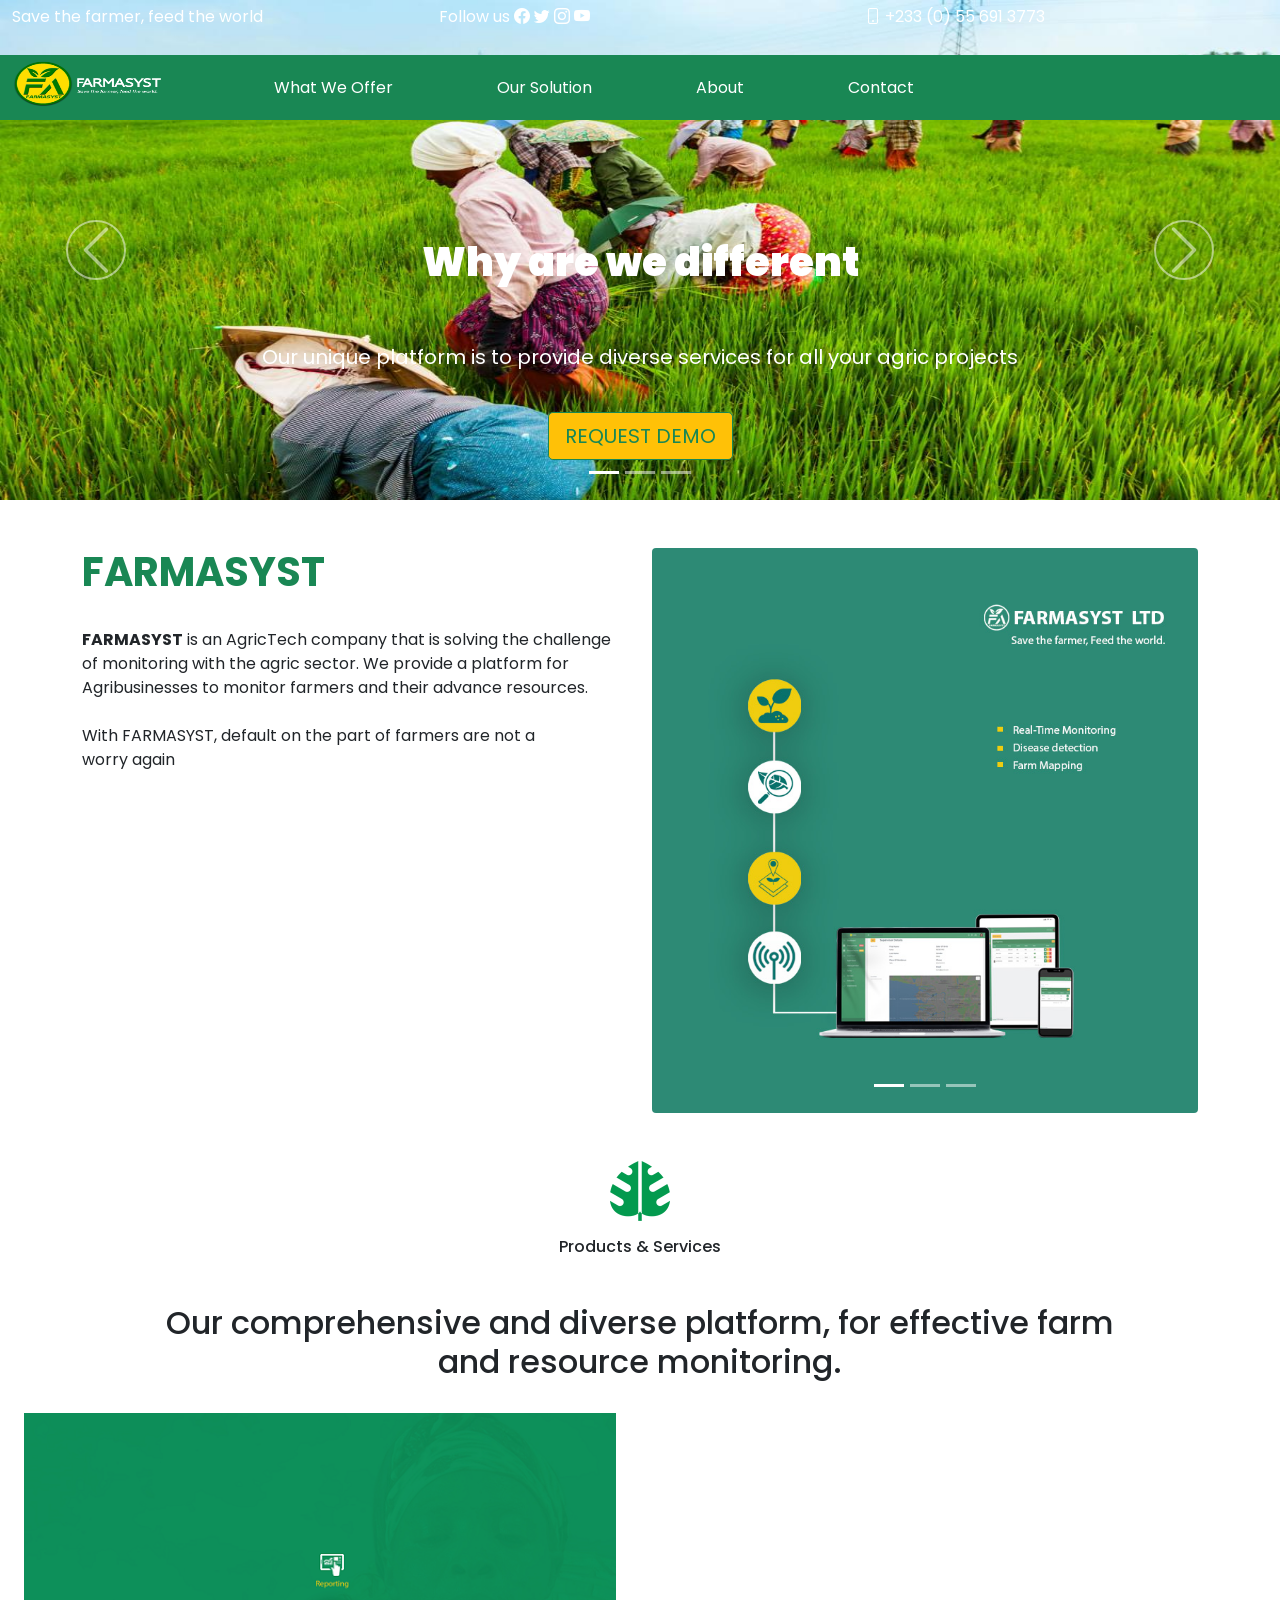
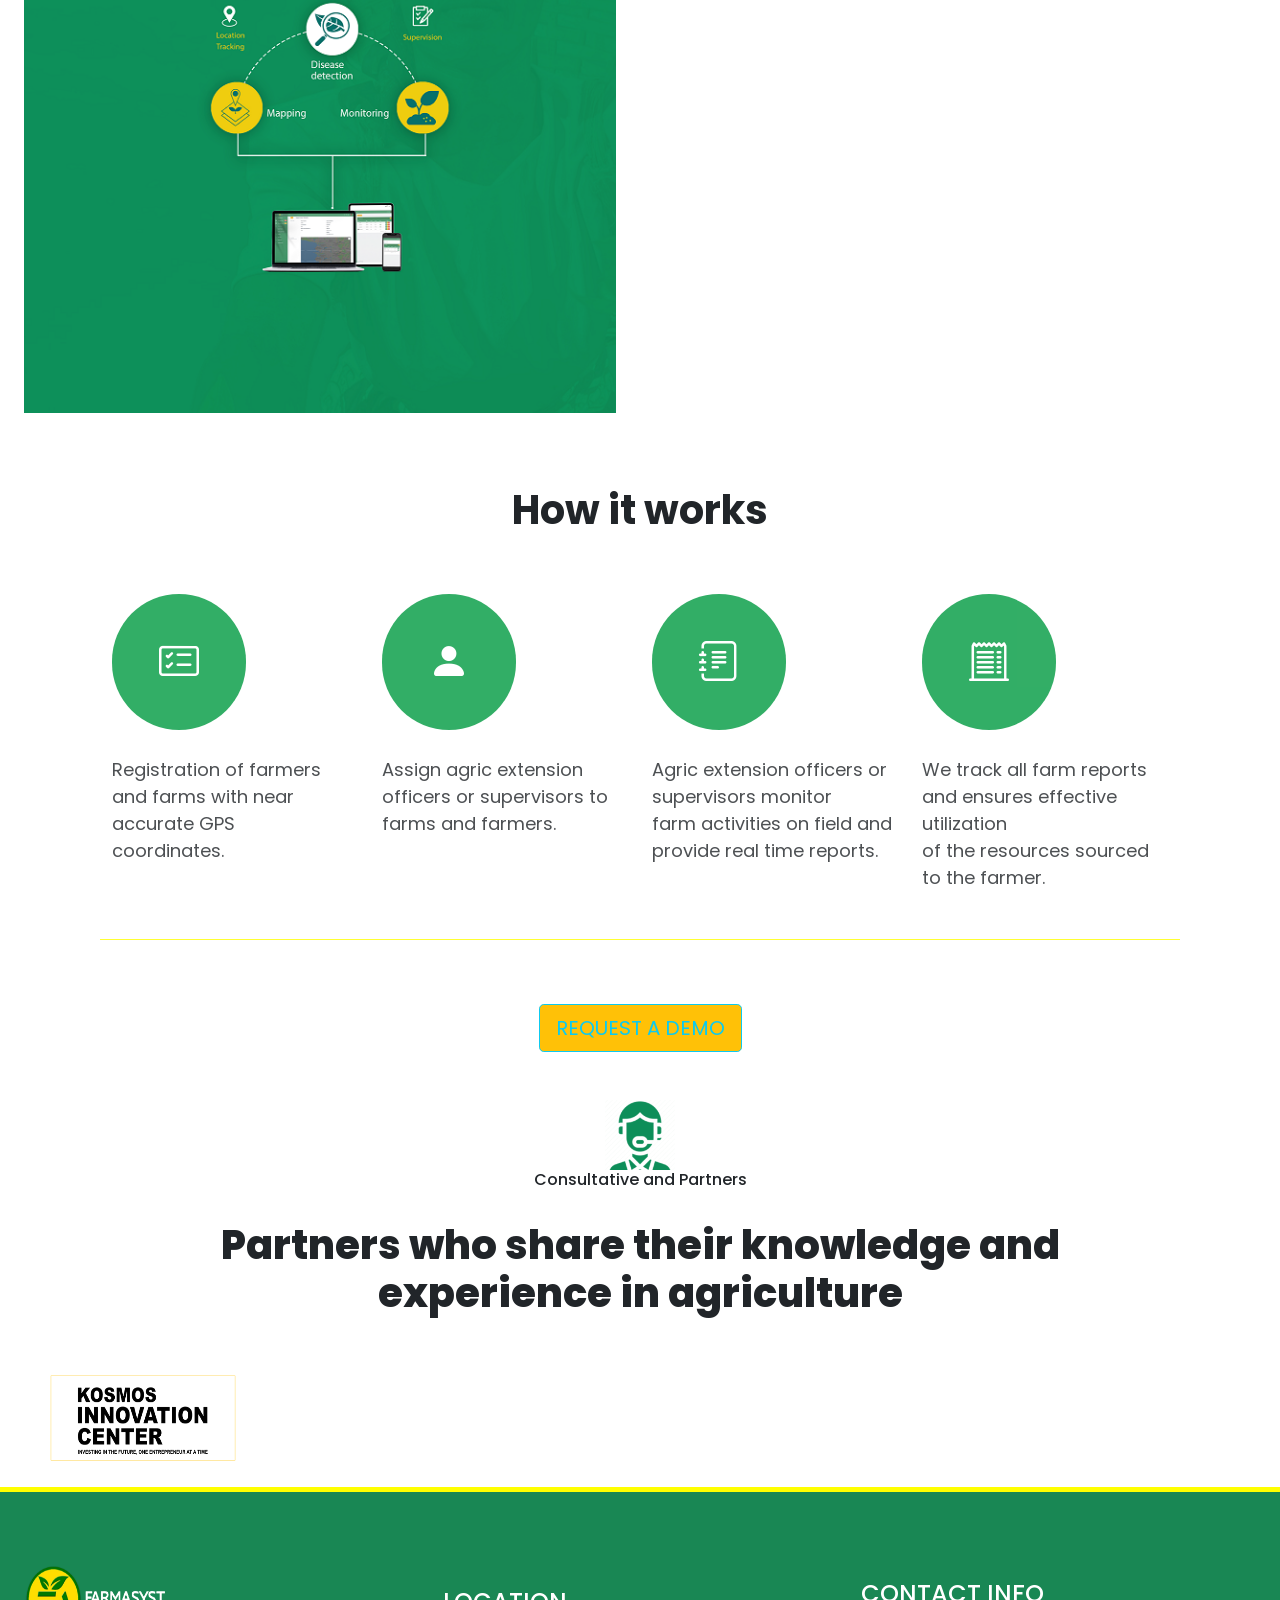
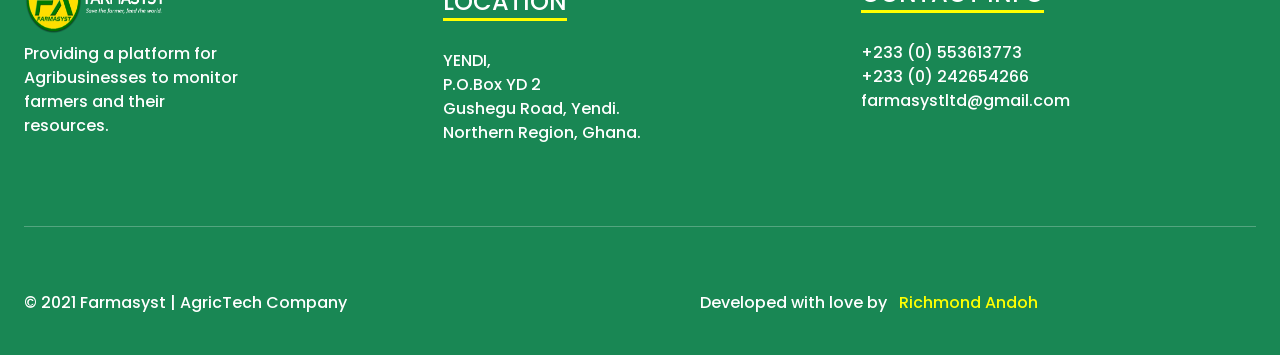
<file: index.html>
<!DOCTYPE html>
<html lang="en">

<head>
    <meta charset="UTF-8">
    <meta http-equiv="X-UA-Compatible" content="IE=edge">
    <meta name="viewport" content="width=device-width, initial-scale=1.0">
    <title>Home-Farmasyst | Agritech Company</title>
    <link rel="stylesheet" href="css/bootstrap.min.css">
    <link rel="stylesheet" href="css/custom.css">
    <link rel="stylesheet" href="https://cdnjs.cloudflare.com/ajax/libs/font-awesome/4.7.0/css/font-awesome.min.css">
    <link rel="stylesheet" href="https://cdn.jsdelivr.net/npm/bootstrap-icons@1.8.1/font/bootstrap-icons.css">
    <link rel="shortcut icon" href="images/fav.png" type="image/x-icon">
    <link href='https://fonts.googleapis.com/css?family=Poppins' rel='stylesheet'>
    <link rel="stylesheet" href="https://unpkg.com/aos@next/dist/aos.css" />


</head>

<body>
    <nav class="navbar fixed-top navbar-expand-lg navbar-light bg-success" style="position: absolute; top: 55px;  height: 65px;">
        <div class="container-fluid">
            <a class="navbar-brand" href="#"><img src="images/logo.png" alt="" class="d-block mx-auto pb-2" style="height: 55px; width: 150px; margin-left: 60px;"></a>
            <button class="navbar-toggler" type="button" data-bs-toggle="collapse" data-bs-target="#navbarSupportedContent" aria-controls="navbarSupportedContent" aria-expanded="false" aria-label="Toggle navigation">
        <span class="navbar-toggler-icon"></span>
      </button>
            <div class="collapse navbar-collapse" id="navbarSupportedContent">
                <ul class="navbar-nav me-auto mb-2 mb-lg-0">
                    <li class="nav-item ms-5 fw-border">
                        <a class="nav-link active text-white ps-5" aria-current="page" href="#offer">What We Offer</a>
                    </li>
                    <li class="nav-item ms-5 fw-border">
                        <a class="nav-link active text-white ps-5" aria-current="page" href="#solution">Our Solution</a>
                    </li>
                    <li class="nav-item ms-5 fw-border">
                        <a class="nav-link active text-white ps-5" aria-current="page" href="file:///C:/Users/ARISE/Desktop/About%20Farmasyst/about.html">About</a>
                    </li>
                    <li class="nav-item ms-5 fw-border">
                        <a class="nav-link active text-white ps-5" aria-current="page" href="#">Contact</a>
                    </li>
                </ul>
            </div>
        </div>
    </nav>
    <div id="carouselExampleCaptions" class="carousel slide" data-bs-ride="carousel">
        <div class="carousel-indicators">
            <button type="button" data-bs-target="#carouselExampleCaptions" data-bs-slide-to="0" class="active" aria-current="true" aria-label="Slide 1"></button>
            <button type="button" data-bs-target="#carouselExampleCaptions" data-bs-slide-to="1" aria-label="Slide 2"></button>
            <button type="button" data-bs-target="#carouselExampleCaptions" data-bs-slide-to="2" aria-label="Slide 3"></button>
        </div>
        <div class="carousel-inner">
            <div class="carousel-item active">
                <img src="images/slide01.jpg" class="img-fluid d-block w-100" alt="..." style="height: 500px;">
                <div class="carousel-caption d-none d-md-block">
                    <h1 style="font-family: 'Poppins'; font-weight: 900;" class="pb-5">Why are we different</h1>
                    <p class="pb-4" style="font-size: 20px; font-family: 'Poppins';">Our unique platform is to provide diverse services for all your agric projects</p>
                    <button type="button" class="btn btn-warning btn-lg btn-outline-success">REQUEST DEMO</button>
                </div>
            </div>
            <div class="carousel-item">
                <img src="images/backgroud.jpg" class="img-fluid d-block w-100" alt="..." style="height: 500px;">
                <div class="carousel-caption d-none d-md-block">
                    <h1 style="font-family: 'Poppins';font-weight: 900;" class="pb-5">Why are we different</h1>
                    <p class="pb-4" style="font-size: 20px;">FARMASYST is here to provide monitoring services for all agric projects</p>
                    <button type="button" class="btn btn-warning btn-lg  btn-outline-success">REQUEST DEMO</button>
                </div>
            </div>
            <div class="carousel-item">
                <img src="images/slide2.jpg" class="img-fluid d-block w-100" alt="..." style="height: 500px;">
                <div class="carousel-caption d-none d-md-block">
                    <h1 class="pb-5" style="font-family: 'Poppins'; font-weight: 900;">What's New In <br> Agriculture</h1>
                    <p class="pb-4" style="font-family: 'Poppins';">Farmasyst is here to provide connectivity between Agricbusinesses and farmers</p>
                    <button type="button" class="btn btn-warning btn-lg  btn-outline-success">REQUEST DEMO</button>
                </div>
            </div>
        </div>
        <button class="carousel-control-prev" type="button" data-bs-target="#carouselExampleCaptions" data-bs-slide="prev">
          <span class="carousel-control-prev-icon" aria-hidden="true" style="border: 2px solid white;border-radius: 30px; width: 60px;height: 60px;"></span>
          <span class="visually-hidden">Previous</span>
        </button>
        <button class="carousel-control-next" type="button" data-bs-target="#carouselExampleCaptions" data-bs-slide="next">
          <span class="carousel-control-next-icon" style="border: 2px solid white;border-radius: 30px; width: 60px;height: 60px;"  aria-hidden="true"></span>
          <span class="visually-hidden">Next</span>
        </button>
    </div>
    <div class="container-fluid d-none d-sm-block" style="color: black;">
        <div class="row text-white">
            <div class="col">
                <span> Save the farmer, feed the world</span>
            </div>
            <div class="col">
                <p> Follow us
                    <a href="#" class="bi bi-facebook text-white"></a>
                    <a href="#" class="bi bi-twitter text-white"></a>
                    <a href="#" class="bi bi-instagram text-white"></a>
                    <a href="" class="bi bi-youtube text-white"></a>
                </p>
            </div>
            <div class="col">
                <i class="bi bi-phone"></i> +233 (0) 55 691 3773
            </div>
        </div>
    </div>
    <div class="container">
        <div class="row pt-5">
            <div class="col">
                <h1 class="text-success fw-bolder fs-1">FARMASYST</h1>
                <p class="pt-4"><strong> FARMASYST</strong> is an AgricTech company that is solving the challenge of monitoring with the agric sector. We provide a platform for Agribusinesses to monitor farmers and their advance resources.
                    <br><br>With FARMASYST, default on the part of farmers are not a <br> worry again</p>
            </div>
            <div class="col">
                <div id="carouselExampleIndicators" class="carousel slide" data-bs-ride="carousel">
                    <div class="carousel-indicators">
                        <button type="button" data-bs-target="#carouselExampleIndicators" data-bs-slide-to="0" class="active" aria-current="true" aria-label="Slide 1"></button>
                        <button type="button" data-bs-target="#carouselExampleIndicators" data-bs-slide-to="1" aria-label="Slide 2"></button>
                        <button type="button" data-bs-target="#carouselExampleIndicators" data-bs-slide-to="2" aria-label="Slide 3"></button>
                    </div>
                    <div class="carousel-inner">
                        <div class="carousel-item active">
                            <img src="images/slide00.jpg" class="rounded d-block w-100 img-fluid" alt="...">
                        </div>
                        <div class="carousel-item">
                            <img src="images/slide-image.jpg" class="rounded d-block w-100 img-fluid" alt="...">
                        </div>
                    </div>
                    <button class="carousel-control-prev" type="button" data-bs-target="#carouselExampleIndicators" data-bs-slide="prev">
                    <span class="carousel-control-prev-icon d-none" aria-hidden="true"></span>
                    <span class="visually-hidden">Previous</span>
                    </button>
                    <button class="carousel-control-next" type="button" data-bs-target="#carouselExampleIndicators" data-bs-slide="next">
                    <span class="carousel-control-next-icon d-none" aria-hidden="true"></span>
                    <span class="visually-hidden">Next</span>
                    </button>
                </div>
            </div>
        </div>
    </div>
    <div class="container text-center pt-5">
        <img src="images/shape.png" alt="" style="height: 60px; width: 60px;">
        <h6 class="p-3"> Products &amp; Services </h6>
        <h2 class="p-4 fw-border">Our comprehensive and diverse platform, for effective farm <br> and resource monitoring.</h2>
    </div>
    <div class="container-fluid row" id="solution">
        <div class="col">
            <img src="images/farma1.png" alt="" class="img-fluid mx-auto d-block">
        </div>
        <div class="col">
            <div class="row">
                <div class="col d-flex border border-dark p-3 me-4 ms-3 mt-2" data-aos="zoom-in-down" data-aos-easing="ease-out-cubic" data-aos-duration="2000">
                    <img src="images/icomonitor.png" alt="" class="d-block mx-auto  me-2" style="width: 65px; height: 55px;">
                    <p class="me-5 pe-4" style="line-height: 29px;"> <strong style="font-size: 20px; font-weight: 900;">Monitoring and Supervison</strong> <br> monitoring software <strong> (SaaS)</strong> as a service for all <br> Agribusinesses with our customized platform to <br> monitor all farm
                        activities and farmers and <br> providing well trained agric extension officers <br> and supervisors to guide, train and monitor <br> farmers through real time farm alerts and <br> reports.
                    </p>
                </div>
                <div class="row">
                    <div class="col  d-flex border border-dark  ms-3 p-2 mt-3" data-aos="flip-left" data-aos-easing="ease-out-cubic" data-aos-duration="2000">
                        <img src="images/icodisease.png" alt="" class="d-block mx-auto" style="width: 65px; height: 55px;">
                        <p class="me-5 pe-4" style="line-height: 29px;">
                            <strong style="font-size: 20px; font-weight: 900;"> Disease detection and Reporting</strong> <br> Provides an offline plant disease detection and <br> a real time farm disease and emergency report <br> and response system.
                        </p>
                    </div>
                </div>
                <div class="row">
                    <div class="col d-flex border border-dark ms-3 p-2 mt-3" data-aos="flip-up" data-aos-easing="ease-out-cubic" data-aos-duration="2000">
                        <img src="images/icomap.png" alt="" class="d-block mx-auto" style="width: 65px; height: 55px;">
                        <p class=" me-5 pe-5" style="line-height: 29px;"><strong style="font-size: 20px; font-weight: 900;">Farm Mapping and Tracking</strong> <br> Our system allows for the location of farms to <br> be tracked to aid quick response assistance <br> and monitoring services.
                        </p>
                    </div>
                </div>
            </div>
        </div>
    </div>

    <section class="content-section">
        <h1 class="text-center fs-1 fw-bolder pt-5">How it works</h1>
        <div class="row pt-5">
            <div class="col">
                <p> <i class="bi bi-card-checklist custom-icons mb-5"></i></p>
                <p class="text-dark text-start pt-5 mb-5">Registration of farmers <br> and farms with near <br> accurate GPS <br> coordinates.</p>
            </div>
            <div class="col">
                <p><i class="bi bi-person-fill custom-icons mb-5"></i></p>
                <p class="text-dark text-start pt-5 mb-5">Assign agric extension <br> officers or supervisors to <br> farms and farmers.</p>
            </div>
            <div class="col">
                <p> <i class="bi bi-journal-text custom-icons mb-5"></i></p>

                <p class="text-dark text-start pt-5 mb-5">Agric extension officers or supervisors monitor <br> farm activities on field and <br> provide real time reports.</p>
            </div>
            <div class="col">
                <p> <i class="bi bi-receipt-cutoff custom-icons mb-5"></i></p>

                <p class="text-dark text-start pt-5 mb-5">We track all farm reports <br> and ensures effective utilization <br> of the resources sourced <br> to the farmer.</p>
            </div>
        </div>
    </section>

    <div class="text-center pt-5 mt-3">
        <button class="btn text btn-warning btn-lg  btn-outline-info">REQUEST A DEMO</button>
    </div>

    <div class="text-center pt-5 pb-5">
        <img src="images/services.png" alt="" style="height: 70px; width: 70px;">
        <h6>Consultative and Partners</h6>
        <h1 class="pt-4" style="font-weight: 800;">Partners who share their knowledge and <br> experience in agriculture</h1>
    </div>

    <div class="ps-5 pb-4">
        <img src="images/kic.png" alt="" class="img-fluid mx-auto" style="height: 90px; width: 190px;">
    </div>


    <footer class="bg-success p-4 text-white" style="border-top: 5px solid yellow;">
        <div class="row pt-5">
            <div class="col mb-5">
                <img src="images/logo.png" alt="" class="mx-auto img-fluid pe-2" style="height: 70px; width: 150px;">
                <p style="font-weight: 500;" class="pt-2 pb-2">Providing a platform for <br> Agribusinesses to monitor <br> farmers and their <br> resources.</p>
            </div>
            <div class="col pt-4">
                <h4><span style="border-bottom: 3px solid yellow;">LOCATION</span></h4>
                <P class="pt-4" style="font-weight: 500;">YENDI, <br> P.O.Box YD 2 <br> Gushegu Road, Yendi. <br> Northern Region, Ghana.
                </P>
            </div>
            <div class="col pt-3">
                <h4><span style="border-bottom: 3px solid yellow;"> CONTACT INFO</span></h4>
                <p class="pt-4" style="font-weight: 500;">+233 (0) 553613773 <br> +233 (0) 242654266 <br>
                    <a href="#" style="color: white; text-decoration: none;"> farmasystltd@gmail.com</a>
                </p>
            </div>
        </div>
        <hr>
        <div class="row  pt-5">
            <div class="col">
                <p style="color: white; font-weight: 500;">© 2021 Farmasyst | AgricTech Company</p>
            </div>
            <div class="col">
                <p style="color: white; font-weight: 500;" class="ps-5">Developed with love by <span style="color: yellow;" class="ps-2">Richmond Andoh</span></p>
            </div>
        </div>
    </footer>
    <script src="js/bootstrap.min.js"></script>

    <script src="https://unpkg.com/aos@next/dist/aos.js"></script>
    <script>
        AOS.init();
    </script>
</body>

</html>
</file>
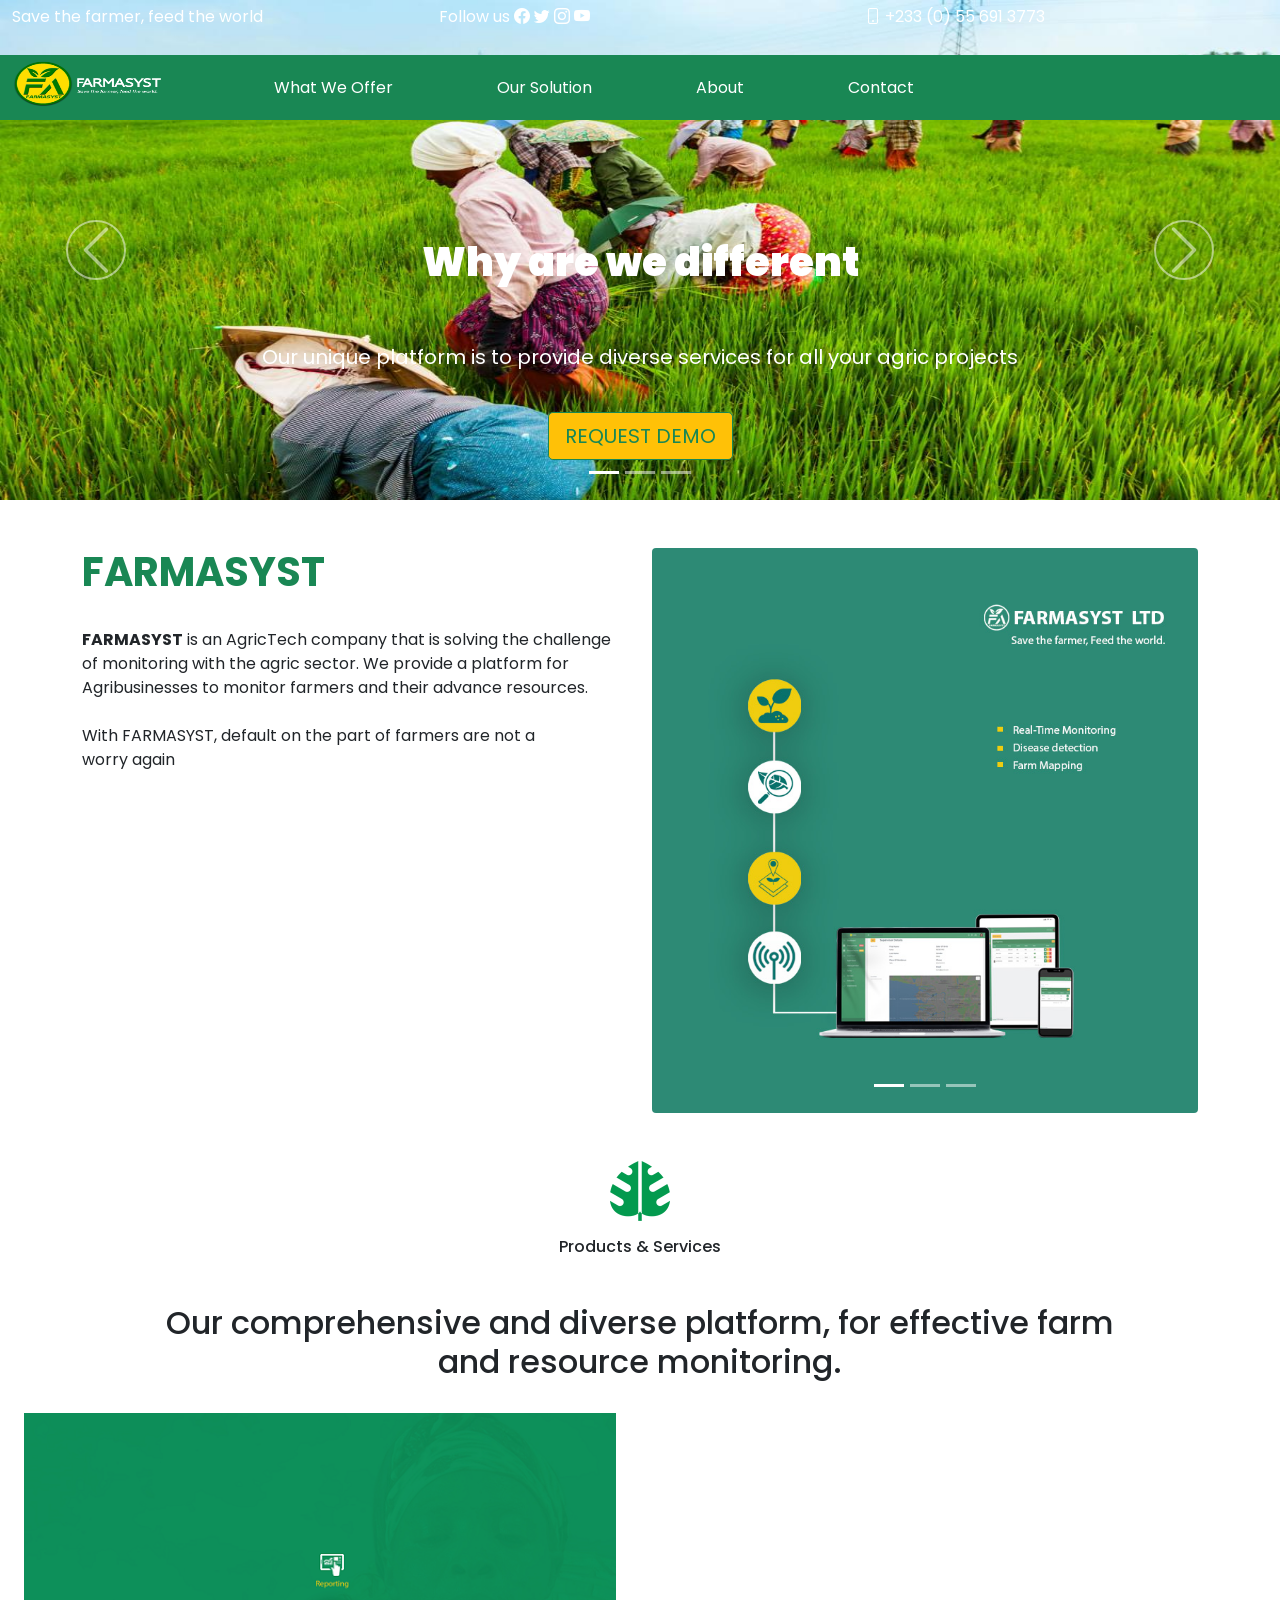
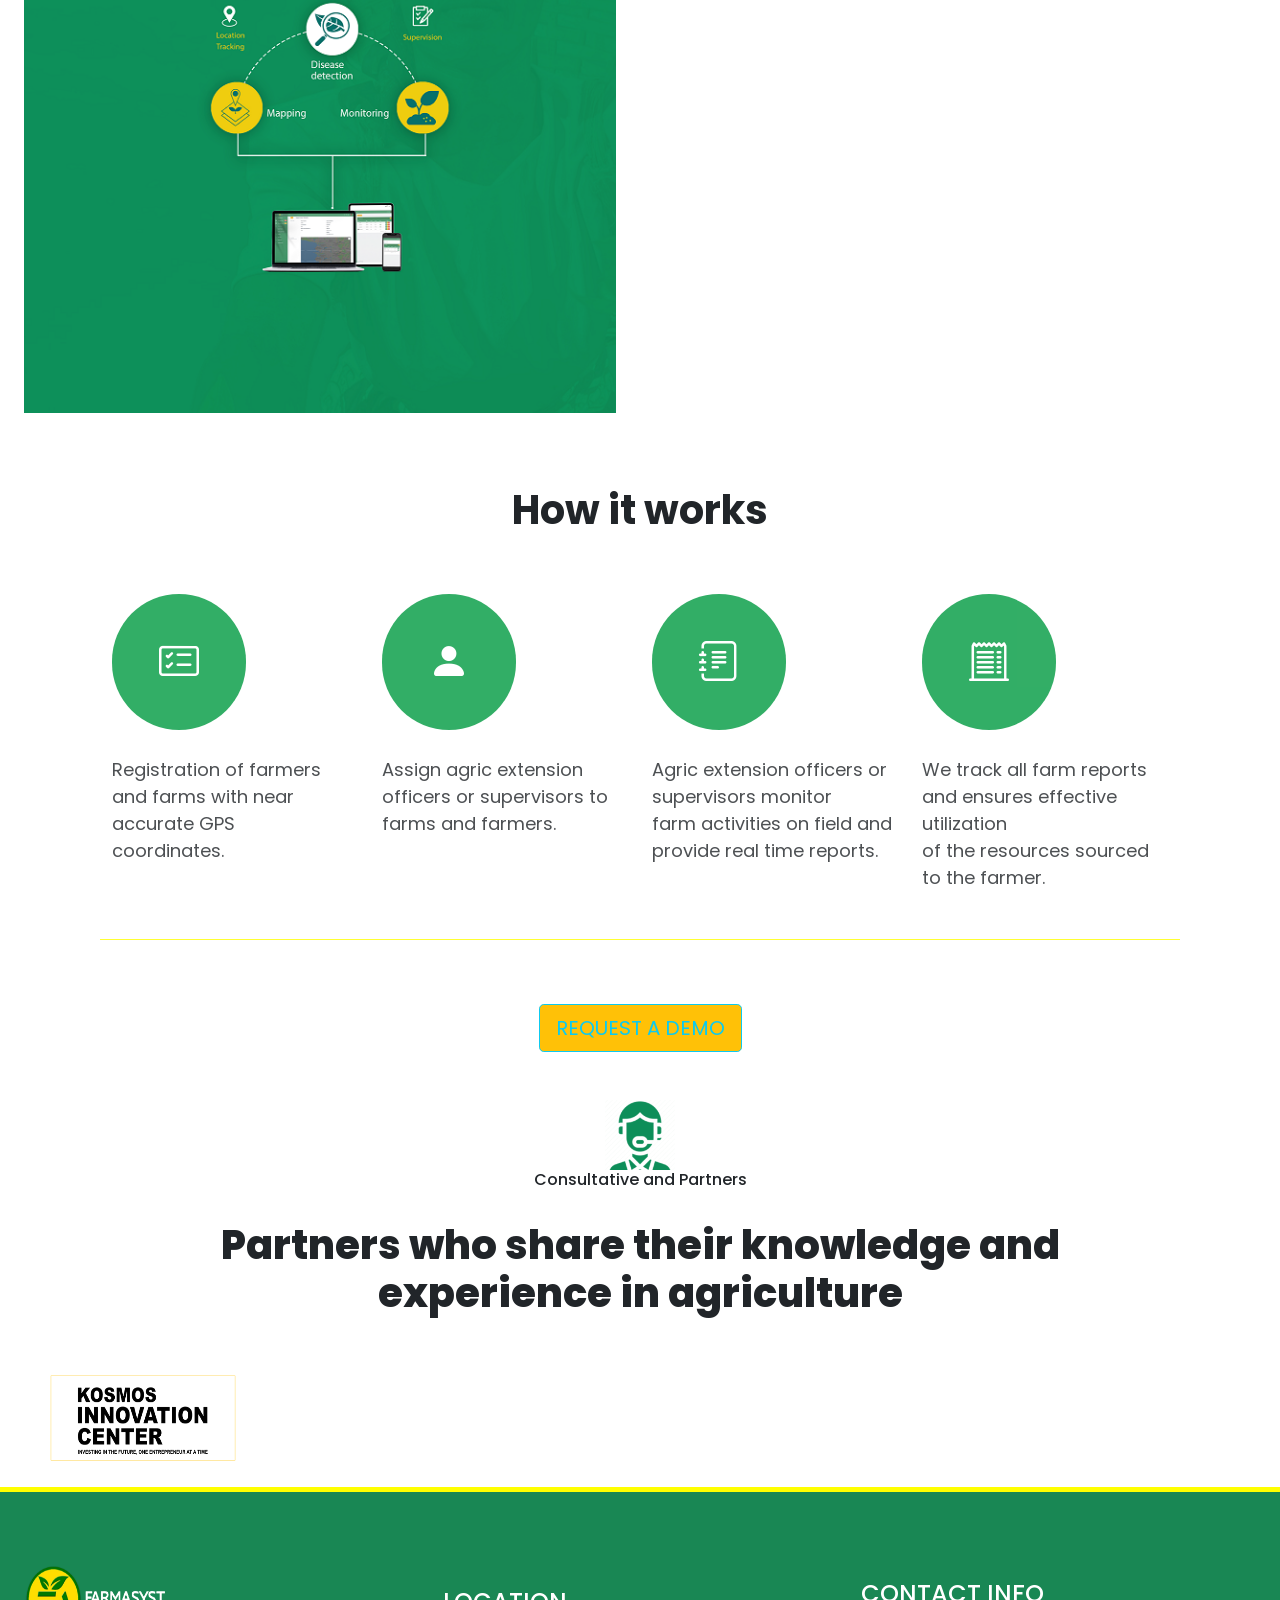
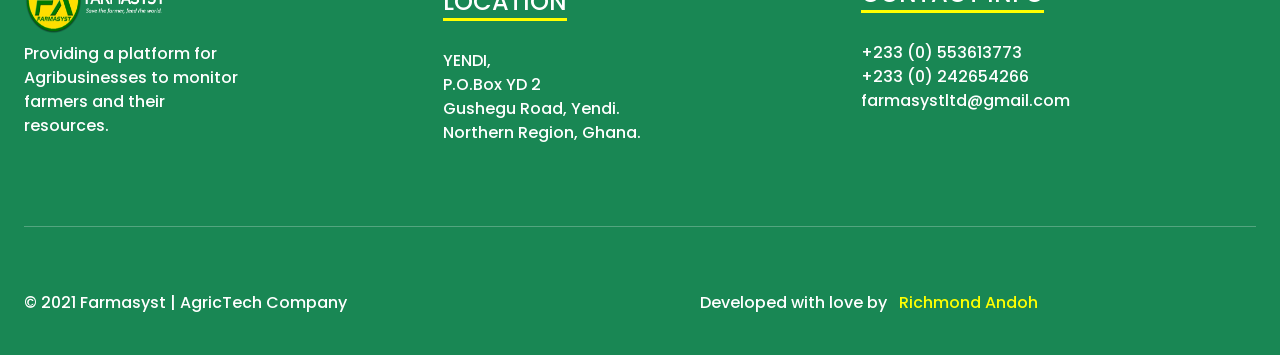
<file: Richmond-Farmasyst/index.html>
<!DOCTYPE html>
<html lang="en">

<head>
    <meta charset="UTF-8">
    <meta http-equiv="X-UA-Compatible" content="IE=edge">
    <meta name="viewport" content="width=device-width, initial-scale=1.0">
    <title>Home-Farmasyst | Agritech Company</title>
    <link rel="stylesheet" href="css/bootstrap.min.css">
    <link rel="stylesheet" href="css/custom.css">
    <link rel="stylesheet" href="https://cdnjs.cloudflare.com/ajax/libs/font-awesome/4.7.0/css/font-awesome.min.css">
    <link rel="stylesheet" href="https://cdn.jsdelivr.net/npm/bootstrap-icons@1.8.1/font/bootstrap-icons.css">
    <link rel="shortcut icon" href="images/fav.png" type="image/x-icon">
    <link href='https://fonts.googleapis.com/css?family=Poppins' rel='stylesheet'>
    <link rel="stylesheet" href="https://unpkg.com/aos@next/dist/aos.css" />


</head>

<body>
    <nav class="navbar fixed-top navbar-expand-lg navbar-light bg-success" style="position: absolute; top: 55px;  height: 65px;">
        <div class="container-fluid">
            <a class="navbar-brand" href="#"><img src="images/logo.png" alt="" class="d-block mx-auto pb-2" style="height: 55px; width: 150px; margin-left: 60px;"></a>
            <button class="navbar-toggler" type="button" data-bs-toggle="collapse" data-bs-target="#navbarSupportedContent" aria-controls="navbarSupportedContent" aria-expanded="false" aria-label="Toggle navigation">
        <span class="navbar-toggler-icon"></span>
      </button>
            <div class="collapse navbar-collapse" id="navbarSupportedContent">
                <ul class="navbar-nav me-auto mb-2 mb-lg-0">
                    <li class="nav-item ms-5 fw-border">
                        <a class="nav-link active text-white ps-5" aria-current="page" href="#offer">What We Offer</a>
                    </li>
                    <li class="nav-item ms-5 fw-border">
                        <a class="nav-link active text-white ps-5" aria-current="page" href="#solution">Our Solution</a>
                    </li>
                    <li class="nav-item ms-5 fw-border">
                        <a class="nav-link active text-white ps-5" aria-current="page" href="file:///C:/Users/ARISE/Desktop/About%20Farmasyst/about.html">About</a>
                    </li>
                    <li class="nav-item ms-5 fw-border">
                        <a class="nav-link active text-white ps-5" aria-current="page" href="#">Contact</a>
                    </li>
                </ul>
            </div>
        </div>
    </nav>
    <div id="carouselExampleCaptions" class="carousel slide" data-bs-ride="carousel">
        <div class="carousel-indicators">
            <button type="button" data-bs-target="#carouselExampleCaptions" data-bs-slide-to="0" class="active" aria-current="true" aria-label="Slide 1"></button>
            <button type="button" data-bs-target="#carouselExampleCaptions" data-bs-slide-to="1" aria-label="Slide 2"></button>
            <button type="button" data-bs-target="#carouselExampleCaptions" data-bs-slide-to="2" aria-label="Slide 3"></button>
        </div>
        <div class="carousel-inner">
            <div class="carousel-item active">
                <img src="images/slide01.jpg" class="img-fluid d-block w-100" alt="..." style="height: 500px;">
                <div class="carousel-caption d-none d-md-block">
                    <h1 style="font-family: 'Poppins'; font-weight: 900;" class="pb-5">Why are we different</h1>
                    <p class="pb-4 fs-5" style="font-family: 'Poppins';">Our unique platform is to provide diverse services for all your agric projects</p>
                    <button type="button" class="btn btn-warning btn-lg btn-outline-success">REQUEST DEMO</button>
                </div>
            </div>
            <div class="carousel-item">
                <img src="images/backgroud.jpg" class="img-fluid d-block w-100" alt="..." style="height: 500px;">
                <div class="carousel-caption d-none d-md-block">
                    <h1 style="font-family: 'Poppins';font-weight: 900;" class="pb-5">Why are we different</h1>
                    <p class="pb-4 fs-5">FARMASYST is here to provide monitoring services for all agric projects</p>
                    <button type="button" class="btn btn-warning btn-lg  btn-outline-success">REQUEST DEMO</button>
                </div>
            </div>
            <div class="carousel-item">
                <img src="images/slide2.jpg" class="img-fluid d-block w-100" alt="..." style="height: 500px;">
                <div class="carousel-caption d-none d-md-block">
                    <h1 class="pb-5" style="font-family: 'Poppins'; font-weight: 900;">What's New In <br> Agriculture</h1>
                    <p class="pb-4 fs-5" style="font-family: 'Poppins';">Farmasyst is here to provide connectivity between Agricbusinesses and farmers</p>
                    <button type="button" class="btn btn-warning btn-lg  btn-outline-success">REQUEST DEMO</button>
                </div>
            </div>
        </div>
        <button class="carousel-control-prev" type="button" data-bs-target="#carouselExampleCaptions" data-bs-slide="prev">
          <span class="carousel-control-prev-icon" aria-hidden="true" style="border: 2px solid white;border-radius: 30px; width: 60px;height: 60px;"></span>
          <span class="visually-hidden">Previous</span>
        </button>
        <button class="carousel-control-next" type="button" data-bs-target="#carouselExampleCaptions" data-bs-slide="next">
          <span class="carousel-control-next-icon" style="border: 2px solid white;border-radius: 30px; width: 60px;height: 60px;"  aria-hidden="true"></span>
          <span class="visually-hidden">Next</span>
        </button>
    </div>
    <div class="container-fluid d-none d-sm-block" style="color: black;">
        <div class="row text-white">
            <div class="col">
                <span> Save the farmer, feed the world</span>
            </div>
            <div class="col">
                <p> Follow us
                    <a href="#" class="bi bi-facebook text-white"></a>
                    <a href="#" class="bi bi-twitter text-white"></a>
                    <a href="#" class="bi bi-instagram text-white"></a>
                    <a href="" class="bi bi-youtube text-white"></a>
                </p>
            </div>
            <div class="col">
                <i class="bi bi-phone"></i> +233 (0) 55 691 3773
            </div>
        </div>
    </div>
    <div class="container">
        <div class="row pt-5">
            <div class="col">
                <h1 class="text-success fw-bolder fs-1">FARMASYST</h1>
                <p class="pt-4"><strong> FARMASYST</strong> is an AgricTech company that is solving the challenge of monitoring with the agric sector. We provide a platform for Agribusinesses to monitor farmers and their advance resources.
                    <br><br>With FARMASYST, default on the part of farmers are not a <br> worry again</p>
            </div>
            <div class="col">
                <div id="carouselExampleIndicators" class="carousel slide" data-bs-ride="carousel">
                    <div class="carousel-indicators">
                        <button type="button" data-bs-target="#carouselExampleIndicators" data-bs-slide-to="0" class="active" aria-current="true" aria-label="Slide 1"></button>
                        <button type="button" data-bs-target="#carouselExampleIndicators" data-bs-slide-to="1" aria-label="Slide 2"></button>
                        <button type="button" data-bs-target="#carouselExampleIndicators" data-bs-slide-to="2" aria-label="Slide 3"></button>
                    </div>
                    <div class="carousel-inner">
                        <div class="carousel-item active">
                            <img src="images/slide00.jpg" class="rounded d-block w-100 img-fluid" alt="...">
                        </div>
                        <div class="carousel-item">
                            <img src="images/slide-image.jpg" class="rounded d-block w-100 img-fluid" alt="...">
                        </div>
                    </div>
                    <button class="carousel-control-prev" type="button" data-bs-target="#carouselExampleIndicators" data-bs-slide="prev">
                    <span class="carousel-control-prev-icon d-none" aria-hidden="true"></span>
                    <span class="visually-hidden">Previous</span>
                    </button>
                    <button class="carousel-control-next" type="button" data-bs-target="#carouselExampleIndicators" data-bs-slide="next">
                    <span class="carousel-control-next-icon d-none" aria-hidden="true"></span>
                    <span class="visually-hidden">Next</span>
                    </button>
                </div>
            </div>
        </div>
    </div>
    <div class="container text-center pt-5">
        <img src="images/shape.png" alt="" style="height: 60px; width: 60px;">
        <h6 class="p-3"> Products &amp; Services </h6>
        <h2 class="p-4 fw-border">Our comprehensive and diverse platform, for effective farm <br> and resource monitoring.</h2>
    </div>
    <div class="container-fluid row" id="solution">
        <div class="col">
            <img src="images/farma1.png" alt="" class="img-fluid mx-auto d-block">
        </div>
        <div class="col">
            <div class="row">
                <div class="col d-flex border border-dark p-3 me-4 ms-3 mt-2" data-aos="zoom-in-down" data-aos-easing="ease-out-cubic" data-aos-duration="2000">
                    <img src="images/icomonitor.png" alt="" class="d-block mx-auto  me-2" style="width: 65px; height: 55px;">
                    <p class="me-5 pe-4" style="line-height: 29px;"> <strong style="font-size: 20px; font-weight: 900;">Monitoring and Supervison</strong> <br> monitoring software <strong> (SaaS)</strong> as a service for all <br> Agribusinesses with our customized platform to <br> monitor all farm
                        activities and farmers and <br> providing well trained agric extension officers <br> and supervisors to guide, train and monitor <br> farmers through real time farm alerts and <br> reports.
                    </p>
                </div>
                <div class="row">
                    <div class="col  d-flex border border-dark  ms-3 p-2 mt-3" data-aos="flip-left" data-aos-easing="ease-out-cubic" data-aos-duration="2000">
                        <img src="images/icodisease.png" alt="" class="d-block mx-auto" style="width: 65px; height: 55px;">
                        <p class="me-5 pe-4" style="line-height: 29px;">
                            <strong style="font-size: 20px; font-weight: 900;"> Disease detection and Reporting</strong> <br> Provides an offline plant disease detection and <br> a real time farm disease and emergency report <br> and response system.
                        </p>
                    </div>
                </div>
                <div class="row">
                    <div class="col d-flex border border-dark ms-3 p-2 mt-3" data-aos="flip-up" data-aos-easing="ease-out-cubic" data-aos-duration="2000">
                        <img src="images/icomap.png" alt="" class="d-block mx-auto" style="width: 65px; height: 55px;">
                        <p class=" me-5 pe-5" style="line-height: 29px;"><strong style="font-size: 20px; font-weight: 900;">Farm Mapping and Tracking</strong> <br> Our system allows for the location of farms to <br> be tracked to aid quick response assistance <br> and monitoring services.
                        </p>
                    </div>
                </div>
            </div>
        </div>
    </div>

    <section class="content-section">
        <h1 class="text-center fs-1 fw-bolder pt-5">How it works</h1>
        <div class="row pt-5">
            <div class="col">
                <p> <i class="bi bi-card-checklist custom-icons mb-5"></i></p>
                <p class="text-dark text-start pt-5 mb-5">Registration of farmers <br> and farms with near <br> accurate GPS <br> coordinates.</p>
            </div>
            <div class="col">
                <p><i class="bi bi-person-fill custom-icons mb-5"></i></p>
                <p class="text-dark text-start pt-5 mb-5">Assign agric extension <br> officers or supervisors to <br> farms and farmers.</p>
            </div>
            <div class="col">
                <p> <i class="bi bi-journal-text custom-icons mb-5"></i></p>

                <p class="text-dark text-start pt-5 mb-5">Agric extension officers or supervisors monitor <br> farm activities on field and <br> provide real time reports.</p>
            </div>
            <div class="col">
                <p> <i class="bi bi-receipt-cutoff custom-icons mb-5"></i></p>

                <p class="text-dark text-start pt-5 mb-5">We track all farm reports <br> and ensures effective utilization <br> of the resources sourced <br> to the farmer.</p>
            </div>
        </div>
    </section>

    <div class="text-center pt-5 mt-3">
        <button class="btn text btn-warning btn-lg  btn-outline-info">REQUEST A DEMO</button>
    </div>

    <div class="text-center pt-5 pb-5">
        <img src="images/services.png" alt="" style="height: 70px; width: 70px;">
        <h6>Consultative and Partners</h6>
        <h1 class="pt-4" style="font-weight: 800;">Partners who share their knowledge and <br> experience in agriculture</h1>
    </div>

    <div class="ps-5 pb-4">
        <img src="images/kic.png" alt="" class="img-fluid mx-auto" style="height: 90px; width: 190px;">
    </div>


    <footer class="bg-success p-4 text-white" style="border-top: 5px solid yellow;">
        <div class="row pt-5">
            <div class="col mb-5">
                <img src="images/logo.png" alt="" class="mx-auto img-fluid pe-2" style="height: 70px; width: 150px;">
                <p style="font-weight: 500;" class="pt-2 pb-2">Providing a platform for <br> Agribusinesses to monitor <br> farmers and their <br> resources.</p>
            </div>
            <div class="col pt-4">
                <h4><span style="border-bottom: 3px solid yellow;">LOCATION</span></h4>
                <P class="pt-4" style="font-weight: 500;">YENDI, <br> P.O.Box YD 2 <br> Gushegu Road, Yendi. <br> Northern Region, Ghana.
                </P>
            </div>
            <div class="col pt-3">
                <h4><span style="border-bottom: 3px solid yellow;"> CONTACT INFO</span></h4>
                <p class="pt-4" style="font-weight: 500;">+233 (0) 553613773 <br> +233 (0) 242654266 <br>
                    <a href="#" style="color: white; text-decoration: none;"> farmasystltd@gmail.com</a>
                </p>
            </div>
        </div>
        <hr>
        <div class="row  pt-5">
            <div class="col">
                <p style="color: white; font-weight: 500;">© 2021 Farmasyst | AgricTech Company</p>
            </div>
            <div class="col">
                <p style="color: white; font-weight: 500;" class="ps-5">Developed with love by <span style="color: yellow;" class="ps-2">Richmond Andoh</span></p>
            </div>
        </div>
    </footer>
    <script src="js/bootstrap.min.js"></script>

    <script src="https://unpkg.com/aos@next/dist/aos.js"></script>
    <script>
        AOS.init();
    </script>
</body>

</html>
</file>
<file: css/custom.css>
* {
    margin: 0;
    padding: 0;
    box-sizing: border-box;
    font-family: 'Poppins';
}

.d-sm-block {
    position: absolute !important;
    top: 5px !important;
}

.carousel-control-next-icon:hover {
    background: yellow;
    transition: 2s ease-out 100ms !important;
}

.carousel-control-prev-icon:hover {
    background: yellow;
    transition: 2s ease-out 100ms !important;
}

.nav-item a:hover {
    color: yellow !important;
}

.content-section .row {
    margin-top: 50px !important;
    margin-right: 100px !important;
    margin-left: 100px !important;
    font-size: 18px;
    opacity: 0.8;
    border-bottom: 1px solid yellow;
}

.custom-icons {
    margin-top: 100px;
    font-size: 40px;
    background-color: #009a40;
    border-radius: 80px;
    color: white;
    padding-left: 47px;
    padding-right: 47px;
    padding-top: 40px;
    padding-bottom: 40px;
}
</file>
<file: Richmond-Farmasyst/css/custom.css>
* {
    margin: 0;
    padding: 0;
    box-sizing: border-box;
    font-family: 'Poppins';
}

.d-sm-block {
    position: absolute !important;
    top: 5px !important;
}

.carousel-control-next-icon:hover {
    background: yellow;
    transition: 2s ease-out 100ms !important;
}

.carousel-control-prev-icon:hover {
    background: yellow;
    transition: 2s ease-out 100ms !important;
}

.nav-item a:hover {
    color: yellow !important;
}

.content-section .row {
    margin-top: 50px !important;
    margin-right: 100px !important;
    margin-left: 100px !important;
    font-size: 18px;
    opacity: 0.8;
    border-bottom: 1px solid yellow;
}

.custom-icons {
    margin-top: 100px;
    font-size: 40px;
    background-color: #009a40;
    border-radius: 80px;
    color: white;
    padding-left: 47px;
    padding-right: 47px;
    padding-top: 40px;
    padding-bottom: 40px;
}
</file>
